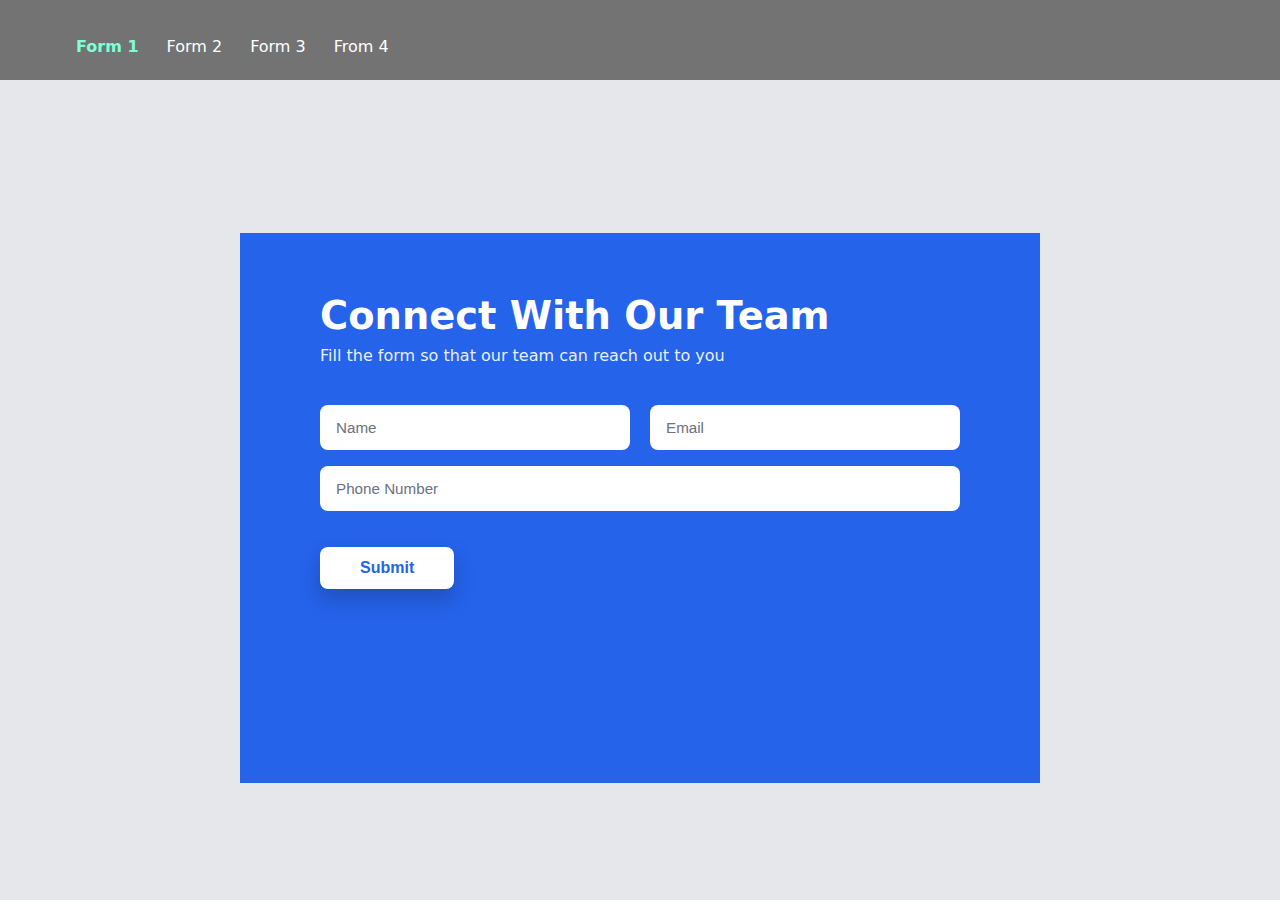
<file: index.html>
<!DOCTYPE html>
<html lang="en">
<head>
  <meta charset="UTF-8" />
  <title>Connect With Our Team</title>
  <link rel="stylesheet" href="styles.css" />
</head>
<body>
  <header = class="header-head">
    <nav>
      <ul>
        <li><a href="index.html" class="current">Form 1</a></li>
        <li><a href="form2.html">Form 2</a></li>
        <li><a href="form3.html" >Form 3</a></li>
        <li><a href="form4.html">From 4</a></li>
      </ul>
    </nav>
  </header>

  <main class="page">
    <section class="card">
      <header class="card-header">
        <h1>Connect With Our Team</h1>
        <p>Fill the form so that our team can reach out to you</p>
      </header>

      <form class="contact-form" action="#" method="post">
        <div class="field field-name">
          <label for="name" class="sr-only">Name</label>
          <input type="text" id="name" name="name" placeholder="Name" required />
        </div>

        <div class="field field-email">
          <label for="email" class="sr-only">Email</label>
          <input type="email" id="email" name="email" placeholder="Email" required />
        </div>

        <div class="field field-phone">
          <label for="phone" class="sr-only">Phone Number</label>
          <input type="tel" id="phone" name="phone" placeholder="Phone Number" />
        </div>

        <div class="form-actions">
          <button type="submit">Submit</button>
        </div>
      </form>
    </section>
  </main>
</body>
</html>
</file>
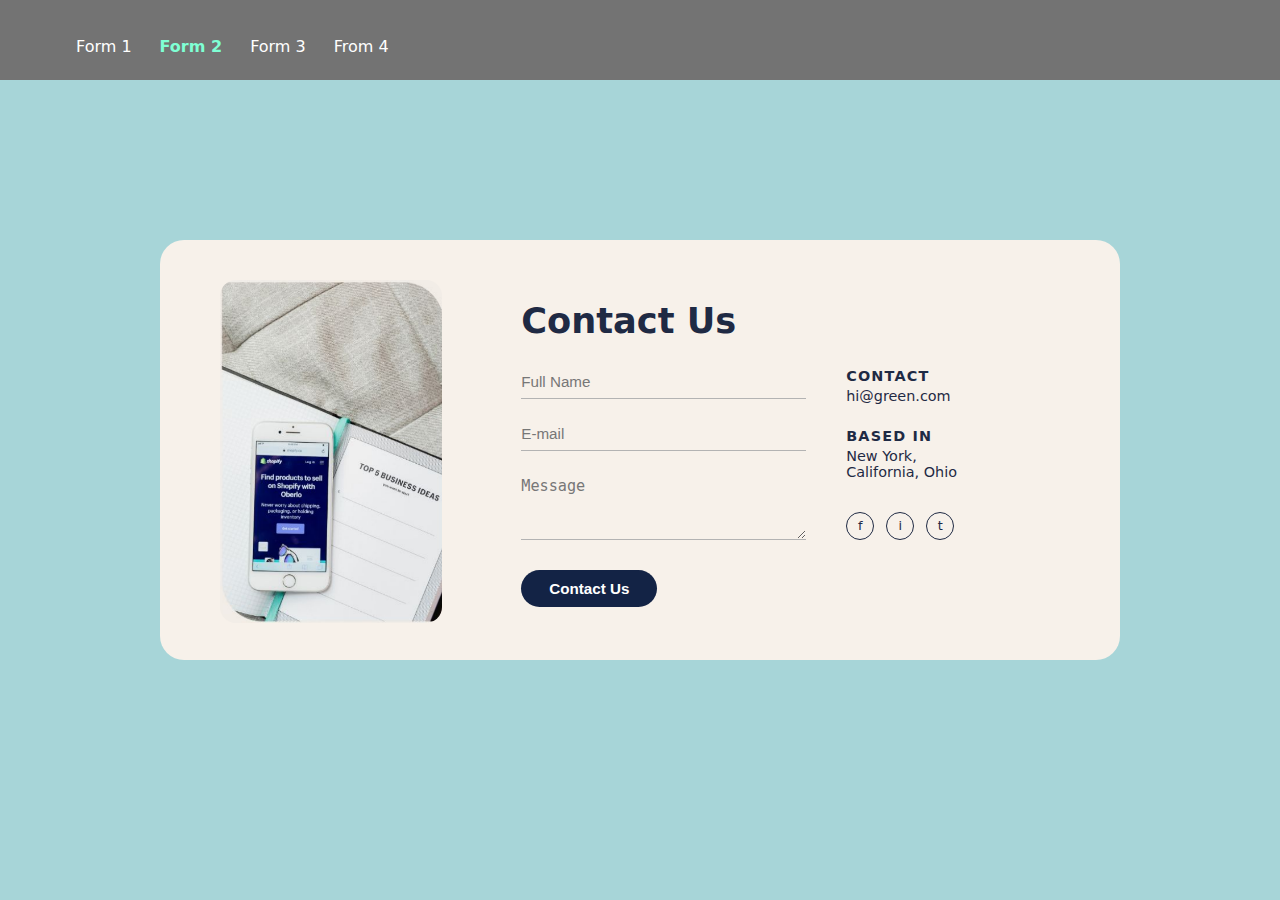
<file: form2.html>
<!DOCTYPE html>
<html lang="en">
<head>
  <meta charset="UTF-8" />
  <title>Contact Us</title>
  <link rel="stylesheet" href="styles2.css" />
</head>
<body>
     <header class="header-head">
    <nav>
      <ul>
        <li><a href="index.html" >Form 1</a></li>
        <li><a href="form2.html"class="current">Form 2</a></li>
        <li><a href="form3.html" >Form 3</a></li>
        <li><a href="form4.html">From 4</a></li>
      </ul>
    </nav>
  </header>

  <main class="page">
    <section class="card">

      <!-- Columna 1: imagen -->
      <div class="card-image">
        <!-- Cambia la ruta por tu propia imagen -->
        <img src="./image/contac1.png" alt="Notebook and smartphone on a desk">
      </div>

      <!-- Columna 2: formulario -->
      <div class="card-main">
        <h1>Contact Us</h1>

        <form class="contact-form" action="#" method="post">
          <div class="field">
            <label for="name" class="sr-only">Full Name</label>
            <input type="text" id="name" name="name" placeholder="Full Name" required />
          </div>

          <div class="field">
            <label for="email" class="sr-only">E-mail</label>
            <input type="email" id="email" name="email" placeholder="E-mail" required />
          </div>

          <div class="field">
            <label for="message" class="sr-only">Message</label>
            <textarea id="message" name="message" placeholder="Message" rows="3"></textarea>
          </div>

          <div class="form-actions">
            <button type="submit">Contact Us</button>
          </div>
        </form>
      </div>

      <!-- Columna 3: info de contacto -->
      <aside class="card-info">
        <div class="info-block">
          <h2>Contact</h2>
          <p>hi@green.com</p>
        </div>

        <div class="info-block">
          <h2>Based in</h2>
          <p>New York,<br>California, Ohio</p>
        </div>

        <div class="social">
          <a href="#" aria-label="Facebook">f</a>
          <a href="#" aria-label="Instagram">i</a>
          <a href="#" aria-label="Twitter">t</a>
        </div>
      </aside>

    </section>
  </main>
</body>
</html>
</file>
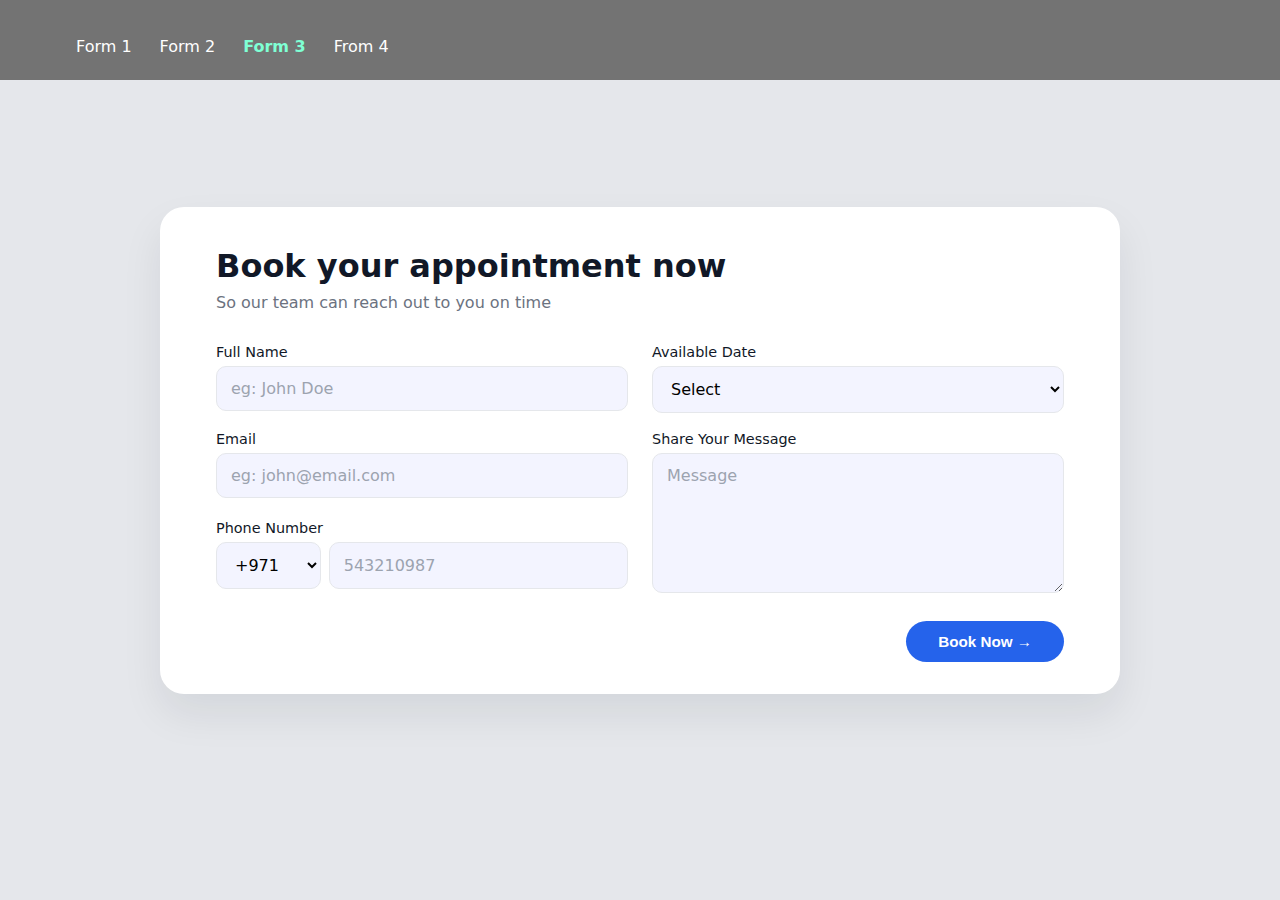
<file: form3.html>
<!DOCTYPE html>
<html lang="en">
<head>
  <meta charset="UTF-8" />
  <title>Book your appointment now</title>
  <link rel="stylesheet" href="styles3.css" />
</head>
<body>
    <header class ="header-head">
    <nav>
      <ul>
        <li><a href="index.html" >Form 1</a></li>
        <li><a href="form2.html">Form 2</a></li>
        <li><a href="form3.html" class="current">Form 3</a></li>
        <li><a href="form4.html">From 4</a></li>
      </ul>
    </nav>
  </header>

  <main class="page">
    <section class="card">
      <header class="card-header">
        <h1>Book your appointment now</h1>
        <p>So our team can reach out to you on time</p>
      </header>

      <form class="appointment-form" action="#" method="post">
        <!-- Full name -->
        <div class="field field-fullname">
          <label for="fullname">Full Name</label>
          <input
            type="text"
            id="fullname"
            name="fullname"
            placeholder="eg: John Doe"
            required
          />
        </div>

        <!-- Available date -->
        <div class="field field-date">
          <label for="date">Available Date</label>
          <select id="date" name="date" required>
            <option value="" disabled selected>Select</option>
            <option value="2025-11-20">20 Nov 2025</option>
            <option value="2025-11-21">21 Nov 2025</option>
            <option value="2025-11-22">22 Nov 2025</option>
          </select>
        </div>

        <!-- Email -->
        <div class="field field-email">
          <label for="email">Email</label>
          <input
            type="email"
            id="email"
            name="email"
            placeholder="eg: john@email.com"
            required
          />
        </div>

        <!-- Message -->
        <div class="field field-message">
          <label for="message">Share Your Message</label>
          <textarea
            id="message"
            name="message"
            placeholder="Message"
            rows="4"
          ></textarea>
        </div>

        <!-- Phone -->
        <div class="field field-phone">
          <label for="phone">Phone Number</label>

          <div class="phone-group">
            <select id="country-code" name="country_code">
              <option value="+971">+971</option>
              <option value="+1">+1</option>
              <option value="+51">+51</option>
            </select>

            <input
              type="tel"
              id="phone"
              name="phone"
              placeholder="543210987"
            />
          </div>
        </div>

        <!-- Botón -->
        <div class="form-actions">
          <button type="submit">
            Book Now →
          </button>
        </div>
      </form>
    </section>
  </main>
</body>
</html>
</file>
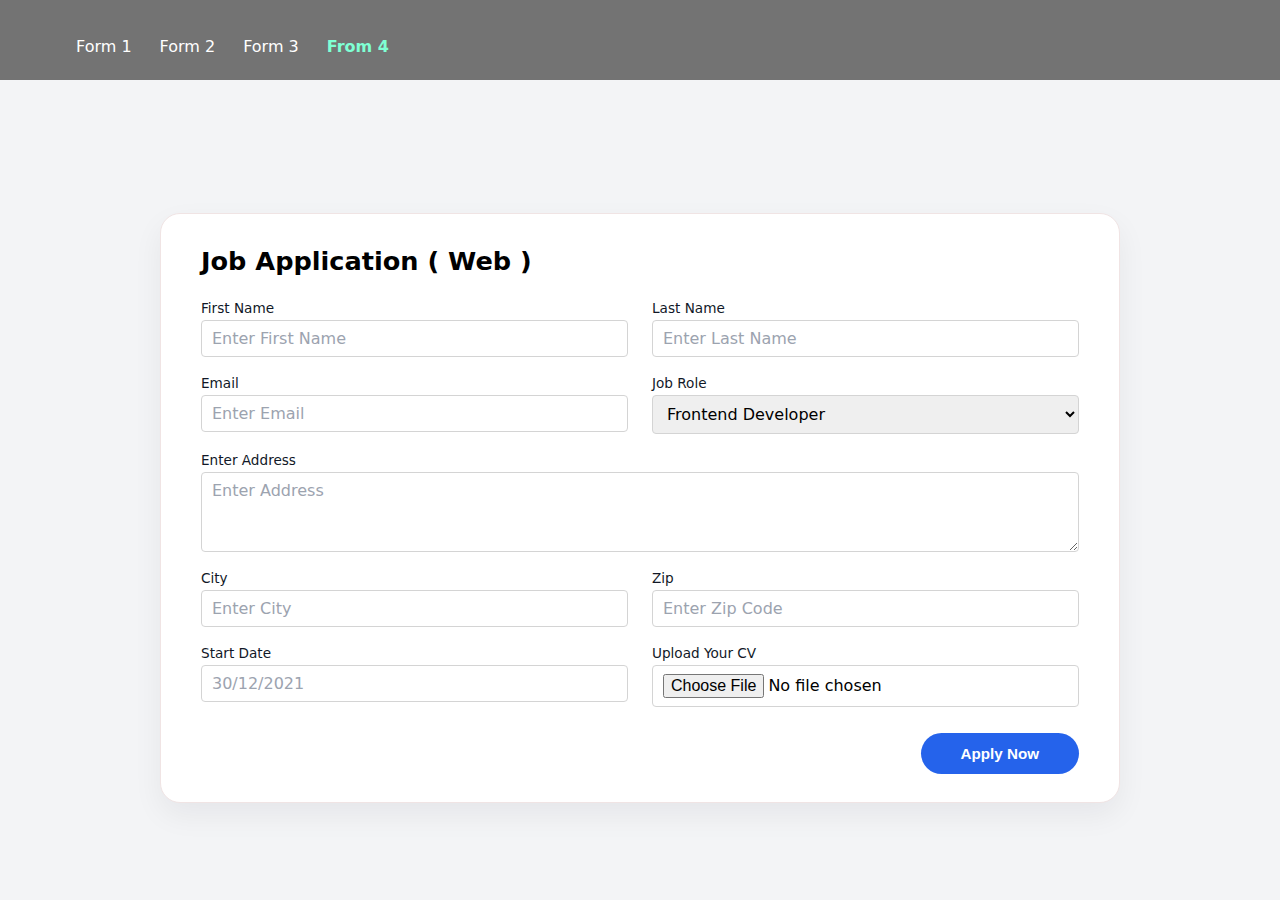
<file: form4.html>
<!DOCTYPE html>
<html lang="en">
<head>
  <meta charset="UTF-8" />
  <title>Job Application (Web)</title>
  <link rel="stylesheet" href="styles4.css" />
</head>
<body>
    <header class ="header-head">
    <nav>
      <ul>
        <li><a href="index.html" >Form 1</a></li>
        <li><a href="form2.html">Form 2</a></li>
        <li><a href="form3.html" >Form 3</a></li>
        <li><a href="form4.html"class="current">From 4</a></li>
      </ul>
    </nav>
  </header>

  <main class="page">
    <section class="card">
      <header class="card-header">
        <h1>Job Application ( Web )</h1>
      </header>

      <form class="job-form" action="#" method="post" enctype="multipart/form-data">
        <!-- First / Last name -->
        <div class="field field-first-name">
          <label for="first-name">First Name</label>
          <input
            type="text"
            id="first-name"
            name="first_name"
            placeholder="Enter First Name"
            required
          />
        </div>

        <div class="field field-last-name">
          <label for="last-name">Last Name</label>
          <input
            type="text"
            id="last-name"
            name="last_name"
            placeholder="Enter Last Name"
            required
          />
        </div>

        <!-- Email / Job role -->
        <div class="field field-email">
          <label for="email">Email</label>
          <input
            type="email"
            id="email"
            name="email"
            placeholder="Enter Email"
            required
          />
        </div>

        <div class="field field-role">
          <label for="role">Job Role</label>
          <select id="role" name="role" required>
            <option value="frontend">Frontend Developer</option>
            <option value="backend">Backend Developer</option>
            <option value="fullstack">Full-Stack Developer</option>
            <option value="designer">UI/UX Designer</option>
          </select>
        </div>

        <!-- Address (toda la fila) -->
        <div class="field field-address">
          <label for="address">Enter Address</label>
          <textarea
            id="address"
            name="address"
            rows="3"
            placeholder="Enter Address"
          ></textarea>
        </div>

        <!-- City / Zip -->
        <div class="field field-city">
          <label for="city">City</label>
          <input
            type="text"
            id="city"
            name="city"
            placeholder="Enter City"
          />
        </div>

        <div class="field field-zip">
          <label for="zip">Zip</label>
          <input
            type="text"
            id="zip"
            name="zip"
            placeholder="Enter Zip Code"
          />
        </div>

        <!-- Start date / Upload CV -->
        <div class="field field-start-date">
          <label for="start-date">Start Date</label>
          <input
            type="text"
            id="start-date"
            name="start_date"
            placeholder="30/12/2021"
          />
        </div>

        <div class="field field-cv">
          <label for="cv">Upload Your CV</label>
          <input type="file" id="cv" name="cv" />
        </div>

        <!-- Botón Apply -->
        <div class="form-actions">
          <button type="submit">Apply Now</button>
        </div>
      </form>
    </section>
  </main>
</body>
</html>
</file>
<file: styles.css>
/* Reset básico */
*,
*::before,
*::after {
  box-sizing: border-box;
}

body {
  margin: 0;
  font-family: system-ui, -apple-system, BlinkMacSystemFont, "Segoe UI", sans-serif;
}
/* ===== Header fijo ===== */
.header-head{
  position: fixed;
  top: 0; left: 0; right: 0;
  width: 100%;
  z-index: 1000;
  background-color: #737373;
}


nav{
  /* max-width: 1100px; reviwe why center th eheader */
  margin: 0 auto;
  padding: 0px 32px;
  min-height: 80px;

  display: flex;
  align-items: flex-end;
  gap: 20px;
}
nav img { max-height: 48px; display:block; }
.spacer{ flex: 1 1 auto; }

/* Menú principal */
nav ul{
  list-style: none;
  display: flex;
  align-items: center;
  gap: 20px;
}
nav ul li{ position: relative; }
nav ul li a{
  text-decoration: none;
  color: #fff;
  font-weight: 500;
  padding: 8px 4px;
  display: inline-block;
}
nav ul li a.current{ color: aquamarine; font-weight: 700; }
nav ul li a:hover{ color: orange; }
nav ul li a:active{ color: green; }


/* Centrar la tarjeta en pantalla usando grid */
.page {
  min-height: 100vh;
  display: grid;
  place-items: center;
  background-color: #e5e7eb; /* gris suave de fondo */
}

/* Tarjeta azul */
.card {
  width: 800px;          /* aprox como el diseño */
  height: 550px;         /* para que se vea rectangular */
  background-color: #2563eb; /* azul fuerte */
  color: #ffffff;
  padding: 60px 80px;
  margin-top: 115px;
}

/* Título y subtítulo */
.card-header h1 {
  margin: 0 0 8px;
  font-size: 2.4rem;
  font-weight: 700;
}

.card-header p {
  margin: 0 0 40px;
  font-size: 1rem;
  opacity: 0.9;
}

/* Formulario usando CSS Grid */
.contact-form {
  display: grid;
  grid-template-columns: repeat(2, minmax(0, 1fr));
  grid-template-areas:
    "name  email"
    "phone phone"
    "btn   btn";
  gap: 16px 20px;
}

/* Áreas del grid */
.field-name  { grid-area: name; }
.field-email { grid-area: email; }
.field-phone { grid-area: phone; }
.form-actions { grid-area: btn; }

/* Campos */
.field input {
  width: 100%;
  padding: 14px 16px;
  border-radius: 8px;
  border: none;
  font-size: 0.95rem;
}

/* Placeholder gris oscurito */
.field input::placeholder {
  color: #6b7280;
}

/* Botón */
.form-actions {
  margin-top: 20px;
  display: grid;
  justify-content: flex-start; /* botón alineado a la izquierda */
}

button {
  padding: 12px 40px;
  border-radius: 8px;
  border: none;
  font-size: 1rem;
  font-weight: 600;
  cursor: pointer;
  background-color: #ffffff;
  color: #2563eb;
  box-shadow: 0 10px 20px rgba(15, 23, 42, 0.25);
}

/* Clase para ocultar label pero mantener accesible */
.sr-only {
  position: absolute;
  width: 1px;
  height: 1px;
  padding: 0;
  margin: -1px;
  overflow: hidden;
  clip: rect(0, 0, 0, 0);
  border: 0;
}
</file>
<file: styles2.css>
/* Reset básico */
*,
*::before,
*::after {
  box-sizing: border-box;
}

body {
  margin: 0;
  font-family: system-ui, -apple-system, BlinkMacSystemFont, "Segoe UI", sans-serif;
}

/* ===== Header fijo ===== */
.header-head{
  position: fixed;
  top: 0; left: 0; right: 0;
  width: 100%;
  z-index: 1000;
  background-color:   #737373;
}


nav{
  /* max-width: 1100px; reviwe why center th eheader */
  margin: 0 auto;
  padding: 0px 32px;
  min-height: 80px;

  display: flex;
  align-items: flex-end;
  gap: 20px;
}
nav img { max-height: 48px; display:block; }
.spacer{ flex: 1 1 auto; }

/* Menú principal */
nav ul{
  list-style: none;
  display: flex;
  align-items: center;
  gap: 20px;
}
nav ul li{ position: relative; }
nav ul li a{
  text-decoration: none;
  color: #fff;
  font-weight: 500;
  padding: 8px 4px;
  display: inline-block;
}
nav ul li a.current{ color: aquamarine; font-weight: 700; }
nav ul li a:hover{ color: orange; }
nav ul li a:active{ color: green; }

/* Fondo verde agua y card centrada con Grid */
.page {
  min-height: 100vh;
  display: grid;
  place-items: center;
  background-color: #a7d5d8; /* verde agua claro */
}

/* Tarjeta grande */
.card {
  width: 960px;
  height: 420px;
  background-color: #f7f1ea;  /* beige claro */
  border-radius: 24px;
  padding: 40px 60px;
  display: grid;
  grid-template-columns: 1.1fr 1.2fr 0.9fr;
  column-gap: 40px;
  align-items: center;
}

/* Imagen de la izquierda */
.card-image img {
  width: 85%;
  height: auto;
  
  border-radius: 16px;
  object-fit: cover;
}

/* Columna central: título + form */
.card-main h1 {
  margin: 0 0 24px;
  font-size: 2.2rem;
  font-weight: 600;
  color: #1f2a44; /* azul oscuro */
}

/* Form con grid de 1 columna */
.contact-form {
  display: grid;
  grid-template-columns: 1fr;
  row-gap: 18px;
}

.field input,
.field textarea {
  width: 100%;
  border: none;
  border-bottom: 1px solid #b3b3b3;
  padding: 8px 0;
  font-size: 0.95rem;
  background-color: transparent;
  resize: vertical;
  outline: none;
}

.field input::placeholder,
.field textarea::placeholder {
  color: #777;
}

/* Botón */
.form-actions {
  margin-top: 8px;
}

button {
  padding: 10px 28px;
  border-radius: 999px;
  border: none;
  font-size: 0.95rem;
  font-weight: 600;
  cursor: pointer;
  background-color: #132345; /* azul oscuro */
  color: #ffffff;
}

/* Columna derecha: texto + iconos */
.card-info {
  display: grid;
  row-gap: 24px;
  align-content: start;
  color: #1f2a44;
  font-size: 0.9rem;
}

.card-info h2 {
  margin: 0 0 4px;
  font-size: 0.9rem;
  text-transform: uppercase;
  letter-spacing: 0.08em;
}

.card-info p {
  margin: 0;
}

/* Iconos “fake” de redes sociales */
.social {
  display: flex;
  gap: 12px;
  margin-top: 8px;
}

.social a {
  width: 28px;
  height: 28px;
  border-radius: 50%;
  border: 1px solid #1f2a44;
  display: flex;
  align-items: center;
  justify-content: center;
  text-decoration: none;
  font-size: 0.8rem;
  color: #1f2a44;
}

/* Clase de label oculto (para accesibilidad) */
.sr-only {
  position: absolute;
  width: 1px;
  height: 1px;
  padding: 0;
  margin: -1px;
  overflow: hidden;
  clip: rect(0, 0, 0, 0);
  border: 0;
}
</file>
<file: styles3.css>
/* Reset básico */
*,
*::before,
*::after {
  box-sizing: border-box;
}

body {
  margin: 0;
  font-family: system-ui, -apple-system, BlinkMacSystemFont, "Segoe UI", sans-serif;
  background-color: #e5e7eb;
}

/* ===== Header fijo ===== */
.header-head{
  position: fixed;
  top: 0; left: 0; right: 0;
  width: 100%;
  z-index: 1000;
  background-color:  #737373;
}


nav{
  /* max-width: 1100px; reviwe why center th eheader */
  margin: 0 auto;
  padding: 0px 32px;
  min-height: 80px;

  display: flex;
  align-items: flex-end;
  gap: 20px;
}
nav img { max-height: 48px; display:block; }
.spacer{ flex: 1 1 auto; }

/* Menú principal */
nav ul{
  list-style: none;
  display: flex;
  align-items: center;
  gap: 20px;
}
nav ul li{ position: relative; }
nav ul li a{
  text-decoration: none;
  color: #fff;
  font-weight: 500;
  padding: 8px 4px;
  display: inline-block;
}
nav ul li a.current{ color: aquamarine; font-weight: 700; }
nav ul li a:hover{ color: orange; }
nav ul li a:active{ color: green; }


/* Centra la card en la pantalla usando Grid */
.page {
  min-height: 100vh;
  display: grid;
  place-items: center;
}

/* Card principal blanca */
.card {
  width: 960px;
  background-color: #ffffff;
  border-radius: 24px;
  box-shadow: 0 20px 40px rgba(15, 23, 42, 0.08);
  padding: 40px 56px 32px;
}

/* Título y subtítulo */
.card-header h1 {
  margin: 0 0 8px;
  font-size: 2rem;
  font-weight: 700;
  color: #111827;
}

.card-header p {
  margin: 0 0 32px;
  color: #6b7280;
}

/* FORMULARIO EN GRID (2 columnas) */
.appointment-form {
  display: grid;
  grid-template-columns: repeat(2, minmax(0, 1fr));
  grid-template-areas:
    "fullname date"
    "email   message"
    "phone   message"
    "actions actions";
  gap: 18px 24px;
}

/* Asignar áreas */
.field-fullname { grid-area: fullname; }
.field-date     { grid-area: date; }
.field-email    { grid-area: email; }
.field-message  { grid-area: message; }
.field-phone    { grid-area: phone; }
.form-actions   { grid-area: actions; }

/* Campos genéricos */
.field {
  display: flex;
  flex-direction: column;
  gap: 6px;
}

label {
  font-size: 0.9rem;
  font-weight: 500;
  color: #111827;
}

/* Inputs, selects y textarea */
input,
select,
textarea {
  font: inherit;
  border-radius: 10px;
  border: 1px solid #e5e7eb;
  background-color: #f3f4ff; /* azul muy clarito tipo diseño */
  padding: 12px 14px;
  outline: none;
}

input::placeholder,
textarea::placeholder {
  color: #9ca3af;
}

input:focus,
select:focus,
textarea:focus {
  border-color: #2563eb;
  box-shadow: 0 0 0 1px #2563eb33;
}

/* Grupo de teléfono (+971 select + input) */
.phone-group {
  display: grid;
  grid-template-columns: 0.7fr 2fr;
  gap: 8px;
}

.phone-group select {
  padding-right: 8px;
}

/* Área de mensaje más grande */
.field-message textarea {
  min-height: 140px;
}

/* Botón alineado abajo a la derecha */
.form-actions {
  margin-top: 10px;
  display: flex;
  justify-content: flex-end;
}

button {
  padding: 12px 32px;
  border-radius: 999px;
  border: none;
  font-size: 0.95rem;
  font-weight: 600;
  cursor: pointer;
  background-color: #2563eb;
  color: #ffffff;
}
</file>
<file: styles4.css>
/* Reset básico */
*,
*::before,
*::after {
  box-sizing: border-box;
}

body {
  margin: 0;
  font-family: system-ui, -apple-system, BlinkMacSystemFont, "Segoe UI", sans-serif;
  background-color: #f3f4f6;
}

/* ===== Header fijo ===== */
.header-head{
  position: fixed;
  top: 0; left: 0; right: 0;
  width: 100%;
  z-index: 1000;
  background-color:  #737373;
}


nav{
  /* max-width: 1100px; reviwe why center th eheader */
  margin: 50;
  padding: 0px 32px;
  min-height: 80px;

  display: flex;
  align-items: flex-end;
  gap: 20px;
}
nav img { max-height: 48px; display:block; }
.spacer{ flex: 1 1 auto; }

/* Menú principal */
nav ul{
  list-style: none;
  display: flex;
  align-items: center;
  gap: 20px;
}
nav ul li{ position: relative; }
nav ul li a{
  text-decoration: none;
  color: #fff;
  font-weight: 500;
  padding: 8px 4px;
  display: inline-block;
}
nav ul li a.current{ color: aquamarine; font-weight: 700; }
nav ul li a:hover{ color: orange; }
nav ul li a:active{ color: green; }


/* Centrar la card con Grid */
.page {
  min-height: 100vh;
  display: grid;
  place-items: center;
}

/* Card principal */
.card {
  width: 960px;
  background-color: #ffffff;
  border-radius: 20px;
  padding: 32px 40px 28px;
  border: 1px solid #f0e4e4;
  box-shadow: 0 12px 30px rgba(15, 23, 42, 0.06);
  margin-top: 115px;
}

.card-header h1 {
  margin: 0 0 24px;
  font-size: 1.6rem;
  font-weight: 600;
}

/* FORM EN GRID de 2 columnas */
.job-form {
  display: grid;
  grid-template-columns: repeat(2, minmax(0, 1fr));
  gap: 18px 24px;
  grid-template-areas:
    "first last"
    "email role"
    "address address"
    "city zip"
    "start cv"
    "actions actions";
}

/* Áreas */
.field-first-name { grid-area: first; }
.field-last-name  { grid-area: last; }
.field-email      { grid-area: email; }
.field-role       { grid-area: role; }
.field-address    { grid-area: address; }
.field-city       { grid-area: city; }
.field-zip        { grid-area: zip; }
.field-start-date { grid-area: start; }
.field-cv         { grid-area: cv; }
.form-actions     { grid-area: actions; }

/* Campos */
.field {
  display: flex;
  flex-direction: column;
  gap: 4px;
}

label {
  font-size: 0.85rem;
  font-weight: 500;
  color: #111827;
}

input,
select,
textarea {
  font: inherit;
  padding: 8px 10px;
  border-radius: 4px;
  border: 1px solid #d4d4d4;
  outline: none;
}

input::placeholder,
textarea::placeholder {
  color: #9ca3af;
}

input:focus,
select:focus,
textarea:focus {
  border-color: #2563eb;
  box-shadow: 0 0 0 1px #2563eb33;
}

/* Textarea dirección */
.field-address textarea {
  min-height: 80px;
  resize: vertical;
}

/* Botón Apply Now alineado a la derecha */
.form-actions {
  margin-top: 8px;
  display: flex;
  justify-content: flex-end;
}

button {
  padding: 12px 40px;
  border-radius: 999px;
  border: none;
  font-size: 0.95rem;
  font-weight: 600;
  cursor: pointer;
  background-color: #2563eb;
  color: #ffffff;
}
</file>
